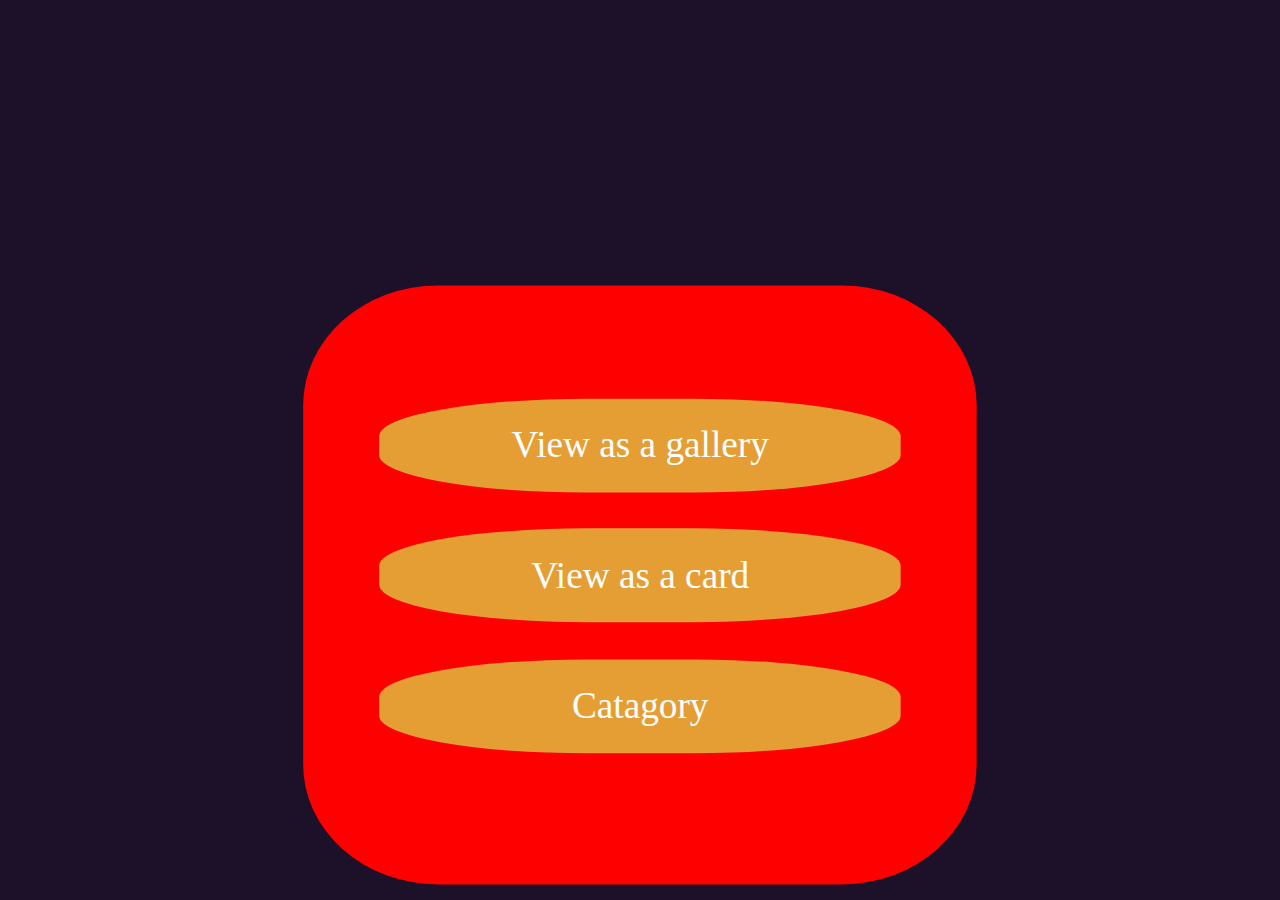
<file: index.html>
<!DOCTYPE html>
<html>
<head>
	<title>Menu</title>
	<link rel="stylesheet" type="text/css" href="main.css">
</head>
<body>

<div class="div1">
	<a href="gallery.html">View as a gallery</a>
	<a href="card.html">View as a card</a>
	<a href="catagory.html">Catagory</a>

</div>

</body>
</html>
</file>
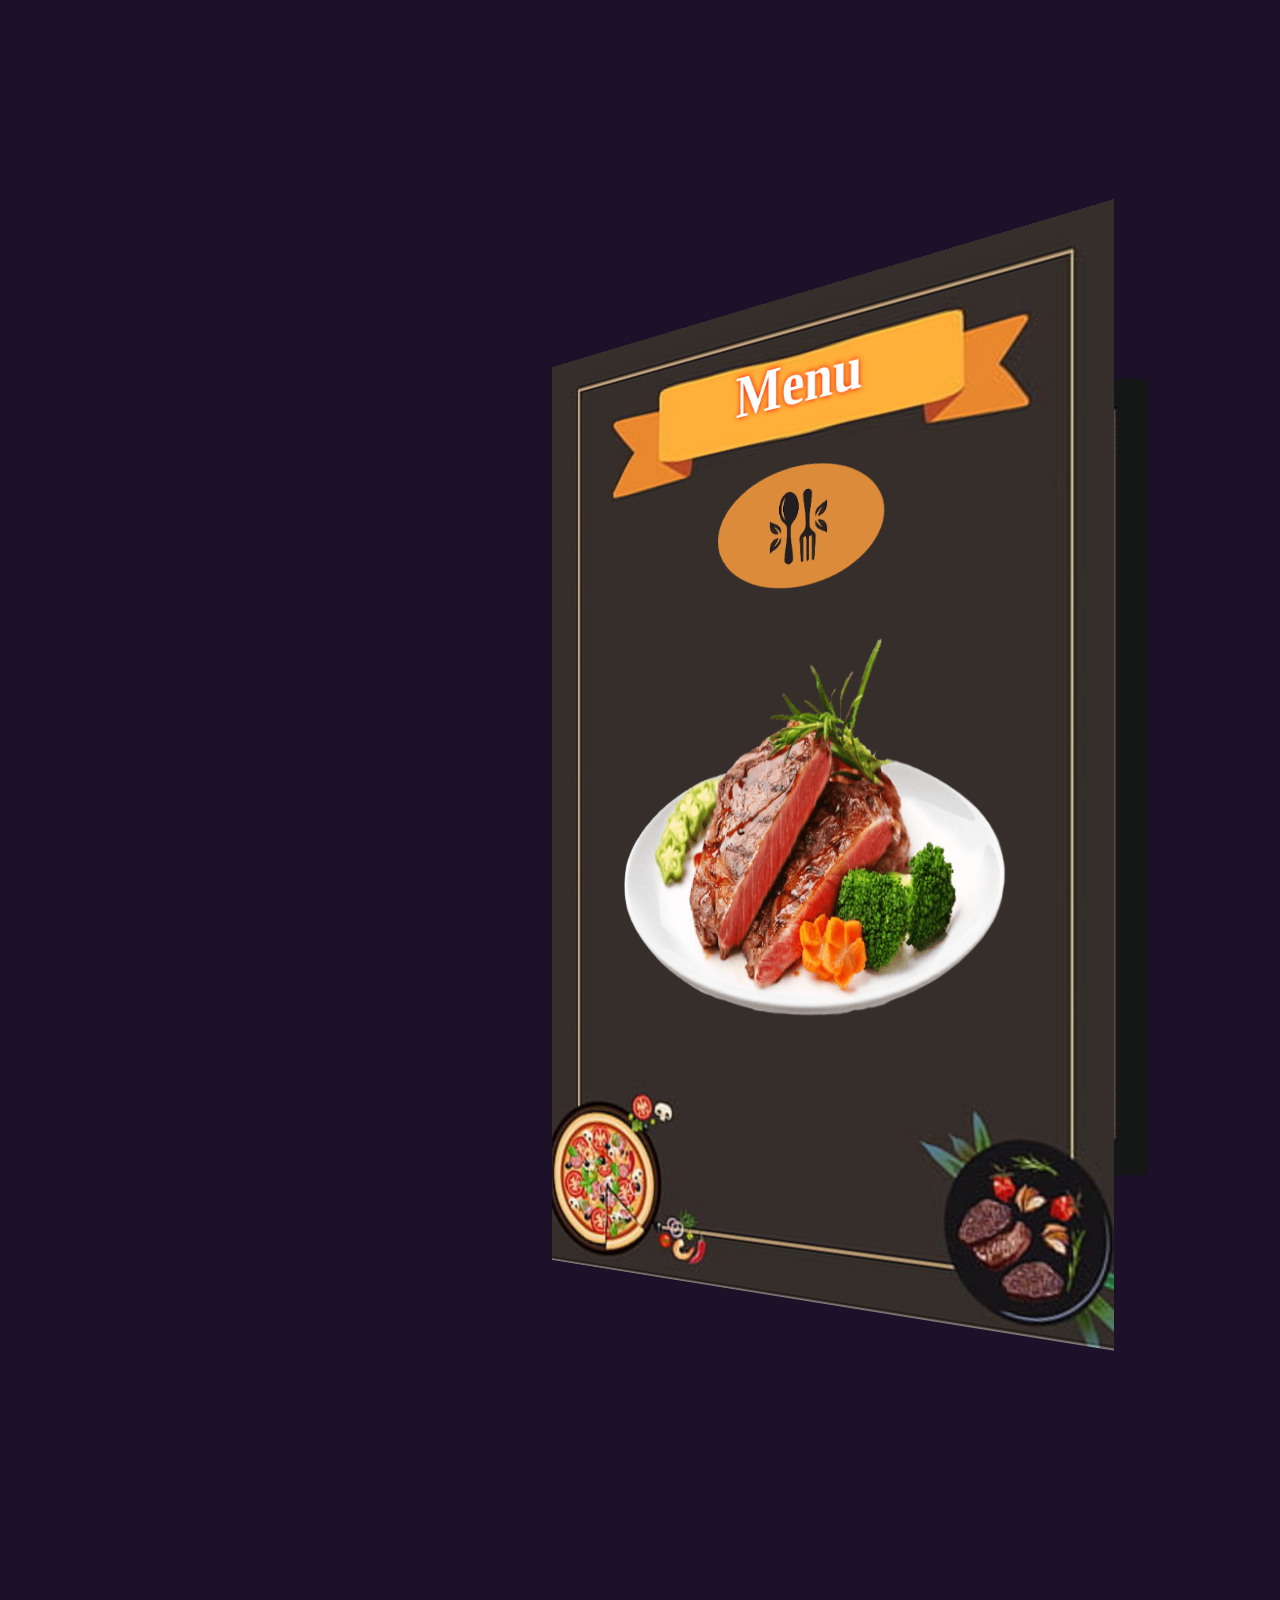
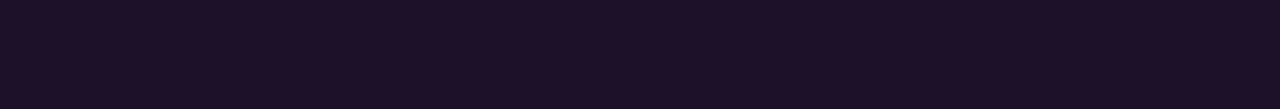
<file: card.html>
<!DOCTYPE html>
<html>
<head>
	<title>Menu</title>
	<link rel="stylesheet" href="https://cdnjs.cloudflare.com/ajax/libs/font-awesome/4.7.0/css/font-awesome.min.css">
	<link rel="stylesheet" type="text/css" href="card.css">
</head>
<body>

<div class="container">

<div id="p1" class="page">
	<h1 class="h1menu">Menu</h1>
<img src="img/logo.png" class="logo">
<img src="img/meat.png" class="menuimg">
</div>

<div class="page pages" id="page1">
	
	<h2 class="h2page">Main</h2>
	<div class="part1">
	<ul class="list">
		<li>Food Example 1 </li>
		<li>Food Example 1 </li>
		<li>Food Example 1 </li>
		<li>Food Example 1 </li>
		<li>Food Example 1 </li>
		<li>Food Example 1 </li>
		<li>Food Example 1 </li>
		<li>Food Example 1 </li>
	</ul>
</div>
<div class="part2">
	<ul class="list">
		<li>10$</li>
		<li>10$</li>
		<li>10$</li>
		<li>10$</li>
		<li>10$</li>
		<li>10$</li>
		<li>10$</li>
		<li>10$</li>
	</ul>
</div>
<div class="imgdiv2">
		<img src="food/7.png">
	</div>

</div>

<div class="page pages" id="page2">
	<h2 class="h2page">Salads</h2>
	<div class="part1">
	<ul class="list">
		<li>Food Example 1 </li>
		<li>Food Example 1 </li>
		<li>Food Example 1 </li>
		
	</ul>
</div>
<div class="part2">
	<ul class="list">
		<li>10$</li>
		<li>10$</li>
		<li>10$</li>
		
	</ul>
</div>

	<h2 class="h2page2">Drinks</h2>
	<div class="part1">
	<ul class="list">
		<li>Food Example 1 </li>
		<li>Food Example 1 </li>
		<li>Food Example 1 </li>
		<li>Food Example 1 </li>
		
	</ul>
</div>
<div class="part2">
	<ul class="list">
		<li>10$</li>
		<li>10$</li>
		<li>10$</li>
		<li>10$</li>
	</ul>
</div>

	<div class="imgdiv4">
		<img src="food/4.png">
	</div>
</div>

<div id="page3" class="page pages">
	
	<h2 class="h2page">Deserts</h2>
	<div class="part1">
	<ul class="list">
		<li>Food Example 1 </li>
		<li>Food Example 1 </li>
		<li>Food Example 1 </li>
		<div class="imgdiv1">
		<img src="food/8.png">
	</div>
		
	</ul>
</div>

<div class="part2">
	<ul class="list">
		<li>10$</li>
		<li>10$</li>
		<li>10$</li>
	</ul>
</div>

<div class="special">
	<h3>Special Offer!!!</h3>
	<h4>xxxxxxx xxx xxx x xxxxxxx xxxxx xxxxxx xxxxxxxx xxxxxx</h4>
</div>

<div class="contact">
	
	<h4><i class="fa fa-map-marker"></i> : xxxx, xxxxx, xxxxx</h4>
	<h4><i class="fa fa-phone"></i> : xxx-xxx-xxx</h4>

</div>
</div>

<!--<div id="btndiv">
	<button id="left"><i class="fa fa-arrow-left"></i></button>
	<button id="right"><i class="fa fa-arrow-right"></i></button>
</div> -->

</div>

<script type="text/javascript">
	const cover = document.getElementById('p1');
	const page4 = document.getElementById('page4');
	const page2 = document.getElementById('page2');
	const page3 = document.getElementById('page3');

    


    	cover.addEventListener('click', function() {

		cover.style.transform = 'rotateY(-127deg)';
		
	
		

	});

	

    	page1.addEventListener('click', function() {

		page1.style.transform = 'rotateY(-127deg)';
			cover.style.opacity = '0';
	
		
	});


   	page2.addEventListener('click', function() {
        page1.style.opacity = '0';
		page2.style.transform = 'rotateY(-127deg)';
	});

 	page3.addEventListener('click', function() {

		page2.style.transform = 'rotateY(0deg)';
		page1.style.transform = 'rotateY(0deg)';
		cover.style.opacity = '1';
		page1.style.opacity = '1';
		cover.style.transform = 'rotateY(-40deg)';
		setTimeout(function() {

			

		}, 300)
	});

</script>

</body>
</html>
</file>
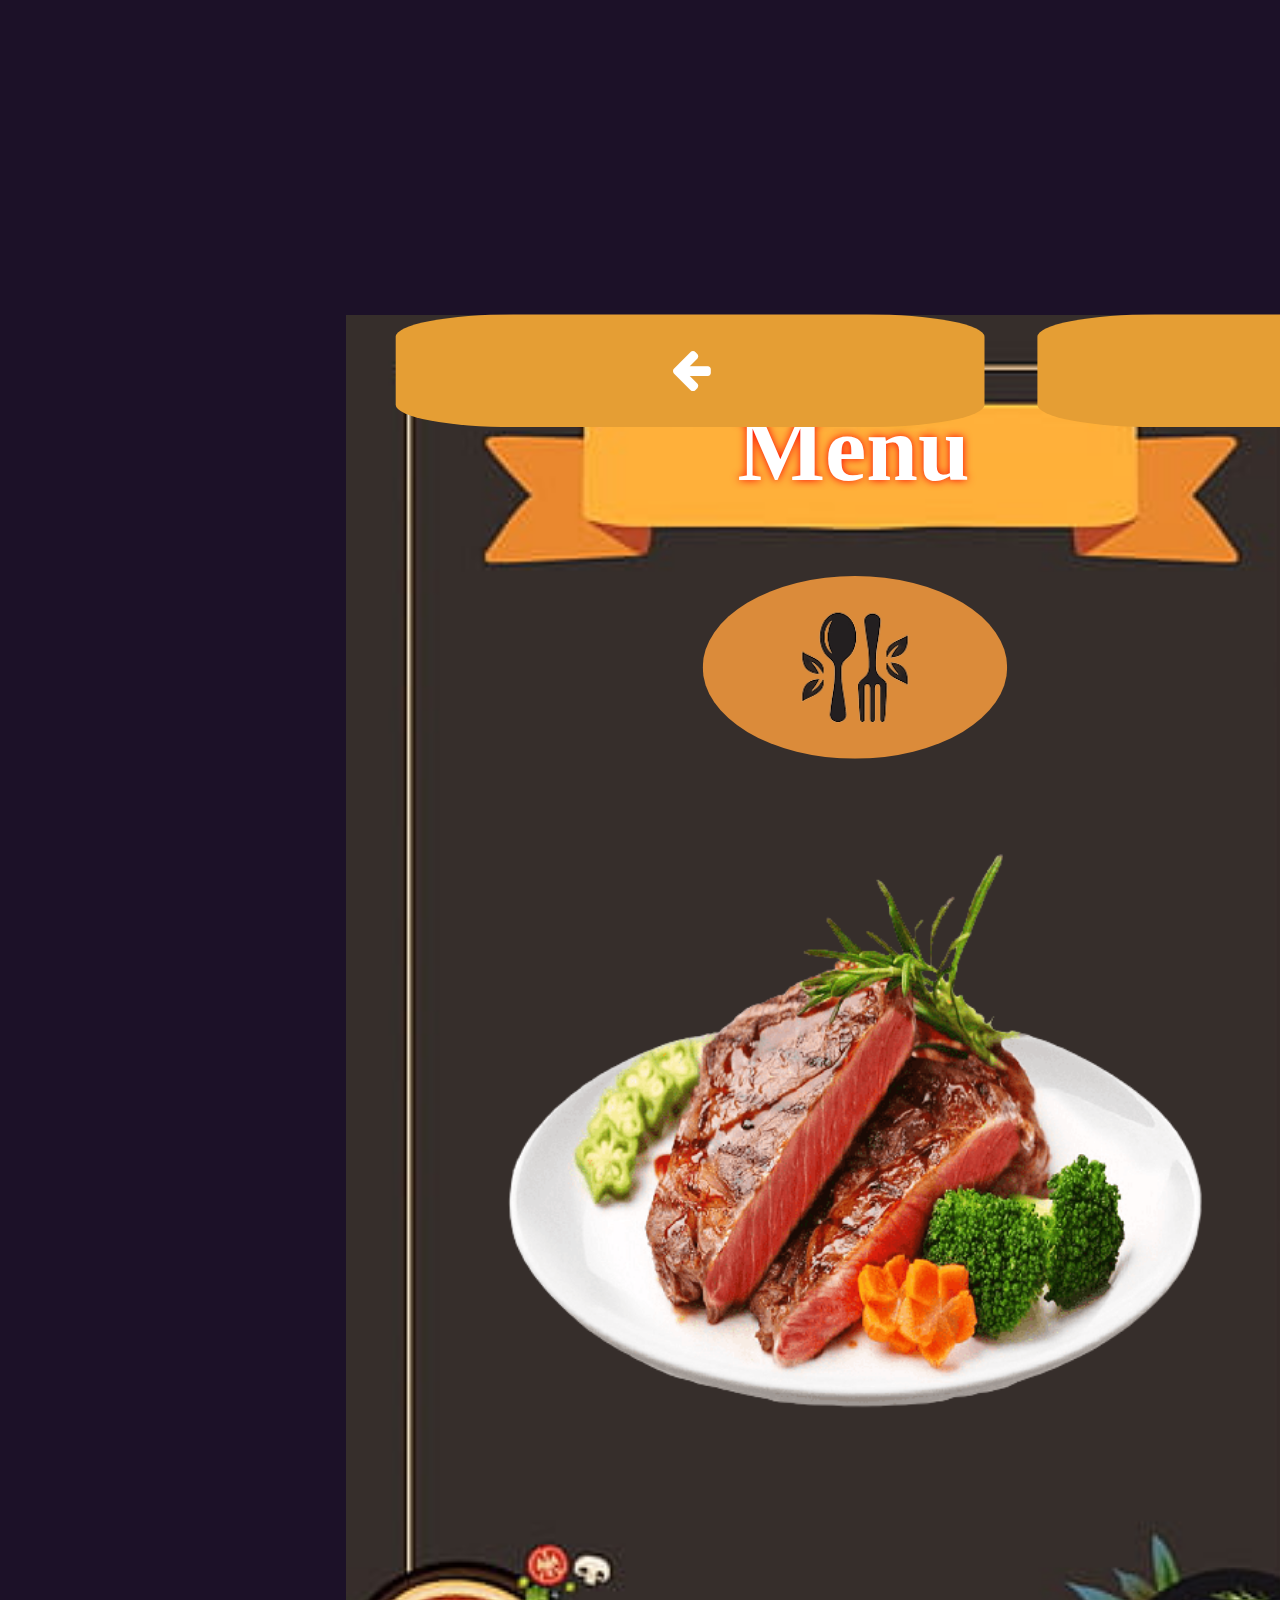
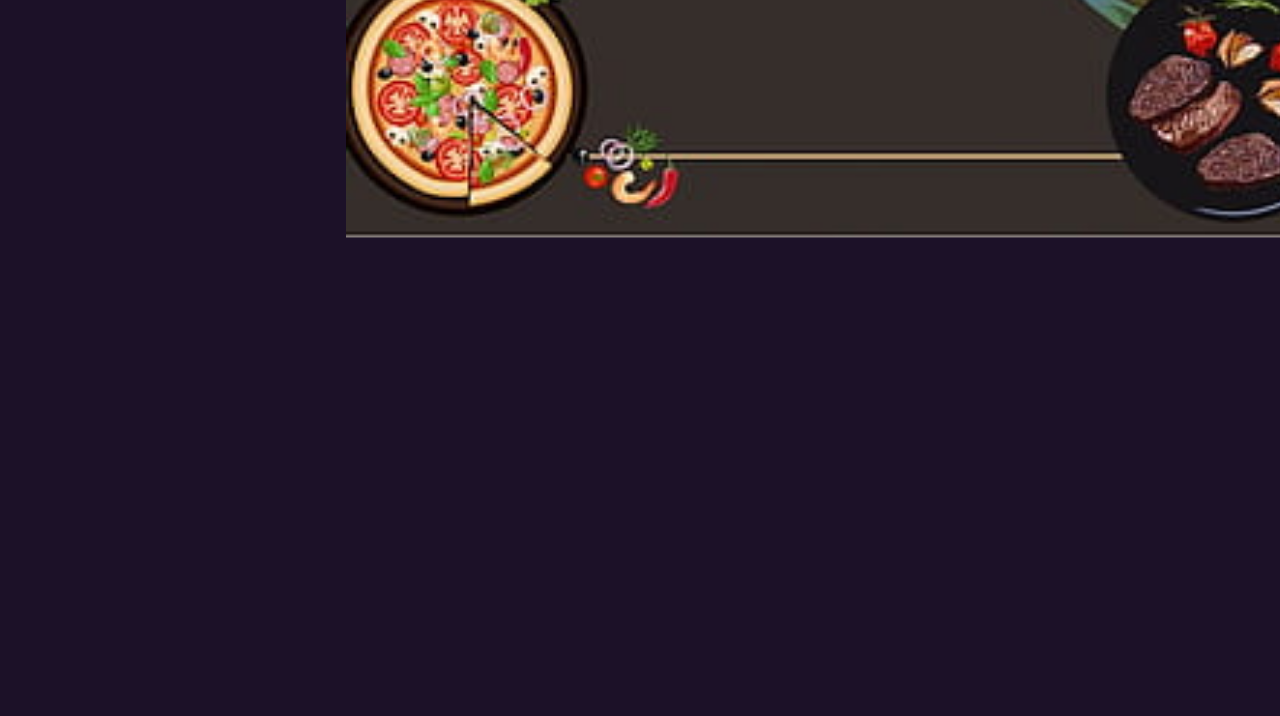
<file: catagory.html>
<!DOCTYPE html>
<html>
<head>
	<title>Menu</title>
	<link rel="stylesheet" href="https://cdnjs.cloudflare.com/ajax/libs/font-awesome/4.7.0/css/font-awesome.min.css">
	<link rel="stylesheet" type="text/css" href="catagory.css">
</head>
<body>

<div id="main">



<div id="p1" class="page">
	<h1 class="h1menu">Menu</h1>
<img src="img/logo.png" class="logo">
<img src="img/meat.png" class="menuimg">
</div>

<div class="page pages" id="page1">
	
	<h2 class="h2page">Main</h2>
	<div class="part1">
	<ul class="list">
		<li>Food Example 1 </li>
		<li>Food Example 1 </li>
		<li>Food Example 1 </li>
		<li>Food Example 1 </li>
		<li>Food Example 1 </li>
		<li>Food Example 1 </li>
		<li>Food Example 1 </li>
		<li>Food Example 1 </li>
	</ul>
</div>
<div class="part2">
	<ul class="list">
		<li>10$</li>
		<li>10$</li>
		<li>10$</li>
		<li>10$</li>
		<li>10$</li>
		<li>10$</li>
		<li>10$</li>
		<li>10$</li>
	</ul>
</div>
<div class="imgdiv2">
		<img src="food/7.png">
	</div>

</div>

<div class="page pages" id="page2">
	<h2 class="h2page">Salads</h2>
	<div class="part1">
	<ul class="list">
		<li>Food Example 1 </li>
		<li>Food Example 1 </li>
		<li>Food Example 1 </li>
		
	</ul>
</div>
<div class="part2">
	<ul class="list">
		<li>10$</li>
		<li>10$</li>
		<li>10$</li>
		
	</ul>
</div>

	<h2 class="h2page2">Drinks</h2>
	<div class="part1">
	<ul class="list">
		<li>Food Example 1 </li>
		<li>Food Example 1 </li>
		<li>Food Example 1 </li>
		<li>Food Example 1 </li>
		
	</ul>
</div>
<div class="part2">
	<ul class="list">
		<li>10$</li>
		<li>10$</li>
		<li>10$</li>
		<li>10$</li>
	</ul>
</div>

	<div class="imgdiv4">
		<img src="food/4.png">
	</div>
</div>

<div id="page3" class="page pages">
	
	<h2 class="h2page">Deserts</h2>
	<div class="part1">
	<ul class="list">
		<li>Food Example 1 </li>
		<li>Food Example 1 </li>
		<li>Food Example 1 </li>
		<div class="imgdiv1">
		<img src="food/8.png">
	</div>
		
	</ul>
</div>

<div class="part2">
	<ul class="list">
		<li>10$</li>
		<li>10$</li>
		<li>10$</li>
	</ul>
</div>

<div class="special">
	<h3>Special Offer!!!</h3>
	<h4>xxxxxxx xxx xxx x xxxxxxx xxxxx xxxxxx xxxxxxxx xxxxxx</h4>
</div>

<div class="contact">
	
	<h4><i class="fa fa-map-marker"></i> : xxxx, xxxxx, xxxxx</h4>
	<h4><i class="fa fa-phone"></i> : xxx-xxx-xxx</h4>

</div>
</div>



<div class="page pages" id="catagory">
	<div class="catagoryDiv">
		<h2 class="catagoryH2">Catagory</h2>
		<button class="catagoryBtn" id="main9">Main</button>
		<button class="catagoryBtn" id="saladsDrinks">Salads & Drinks</button>
		<button class="catagoryBtn" id="desert1">Desert</button>
	</div>

</div>

</div>

	<div id="btndiv">
	<button id="left"><i class="fa fa-arrow-left"></i></button>
	<button id="right"><i class="fa fa-arrow-right"></i></button>
</div>

<script type="text/javascript">
	const cover = document.getElementById('p1');
	const page4 = document.getElementById('page4');
	const page2 = document.getElementById('page2');
	const page3 = document.getElementById('page3');
	const btnleft = document.getElementById('left');
	const btnright = document.getElementById('right');
	const catagory = document.getElementById('catagory');
	const main9 = document.getElementById('main9');
	const saladsDrinks = document.getElementById('saladsDrinks');
	const desert1 = document.getElementById('desert1');
    
    let c1 = cover.style.opacity = '1';
    let p1 = page1.style.opacity = '0';
    let p2 = page2.style.opacity = '0';
    let p3 = page3.style.opacity = '0';
    let catagoryPage = catagory.style.opacity = '0';
    
  
    main9.addEventListener('click', function() {
    	catagory.style.opacity = '0';
    	catagory.style.zindex = '-67';
    	page1.style.opacity = '1';
    	page1.style.zindex = '999999999';
    	console.log('a');
    	main9.disabled = true;
    	saladsDrinks.disabled = true;
    	desert1.disabled = true;
    	catagoryPage = 0;
    	p1=1;
    	p2=0;
    	p3=0;
    });


       saladsDrinks.addEventListener('click', function() {
    	catagory.style.opacity = '0';
    	catagory.style.zindex = '-67';
    	page2.style.opacity = '1';
    	page2.style.zindex = '999999999';
    	main9.disabled = true;
    	saladsDrinks.disabled = true;
    	desert1.disabled = true;
    	catagoryPage = 0;
    	p1=0;
    	p2=1;
    	p3=0;
    });


    
       desert1.addEventListener('click', function() {
    	catagory.style.opacity = '0';
    	catagory.style.zindex = '-67';
    	page3.style.opacity = '1';
    	page3.style.zindex = '999999999';
    	main9.disabled = true;
    	saladsDrinks.disabled = true;
    	desert1.disabled = true;
    	catagoryPage = 0;
    	p1=0;
    	p2=0;
    	p3=1;
    }); 



	btnright.addEventListener('click', function() {
	if (c1=='1') {
    cover.style.opacity = '0';
    cover.style.zindex = '-6';
    catagory.style.zindex = '99999';
    catagory.style.opacity = '1';
    c1=0;
    catagoryPage=1;
    main9.disabled = false;
    desert1.disabled = false;
    saladsDrinks.disabled = false;
}

else if (catagoryPage==0 || p1==1 || p2==1 || p3==1){ 
    page2.style.opacity = '0';
    page2.style.zindex = '-9999';
    page1.style.zindex = '-999';
    page1.style.opacity = '0';
    page3.style.zindex = '-999';
    page3.style.opacity = '0';
    catagory.style.opacity = '1';
    catagory.style.zindex = '999999999';
    main9.disabled = false;
    desert1.disabled = false;
    saladsDrinks.disabled = false;

    p1=0;
    p2=0;
    p3=0;
    catagoryPage= 1;

}

	});



	btnleft.addEventListener('click', function() {
	if (p1==1 || p2==1 || p3==1 || catagoryPage==1) {
    cover.style.opacity = '1';
    cover.style.zindex = '+6';
    page1.style.zindex = '-5';
    page1.style.opacity = '0';
    page2.style.zindex = '-5';
    page2.style.opacity = '0';
    page3.style.zindex = '-5';
    page3.style.opacity = '0';
    catagory.style.opacity = '0';
    catagory.style.zindex = '-9';
    c1=1;
    p1=0;
    p2=0;
    p3=0;
    catagoryPage=0;
    main9.disabled = true;
    desert1.disabled = true;
    saladsDrinks.disabled = true;

}



	});



</script>

</body>
</html>
</file>
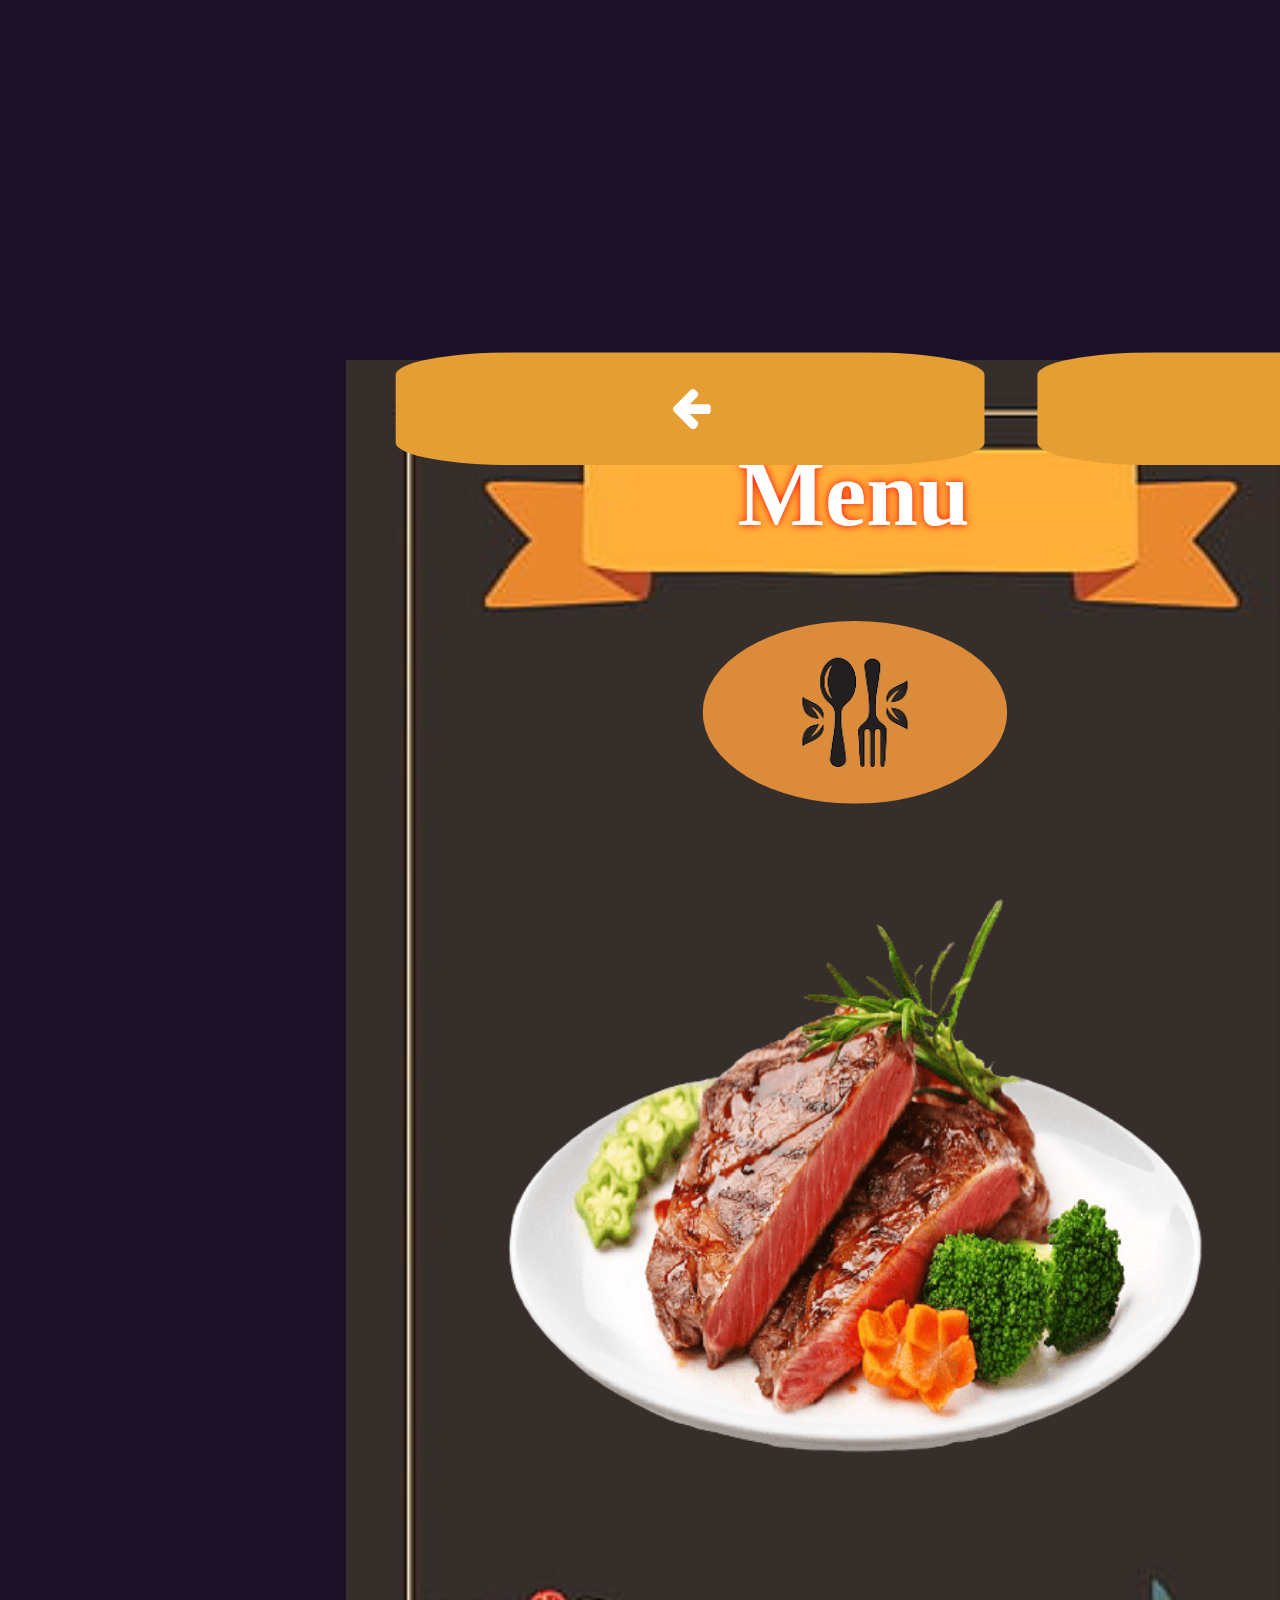
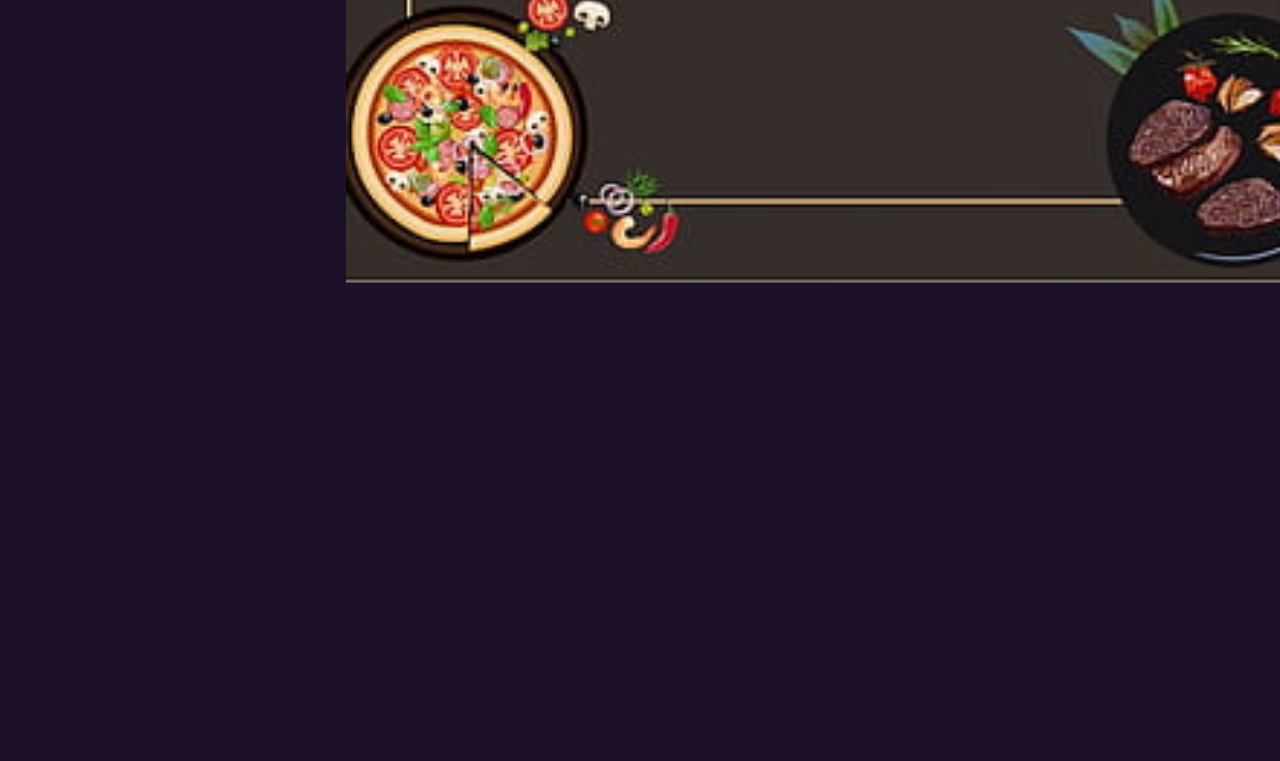
<file: gallery.html>
<!DOCTYPE html>
<html>
<head>
	<title>Menu</title>
	<link rel="stylesheet" href="https://cdnjs.cloudflare.com/ajax/libs/font-awesome/4.7.0/css/font-awesome.min.css">
	<link rel="stylesheet" type="text/css" href="gallery.css">
</head>
<body>

<div id="main">

<div id="p1" class="page">
	<h1 class="h1menu">Menu</h1>
<img src="img/logo.png" class="logo">
<img src="img/meat.png" class="menuimg">
</div>

<div class="page pages" id="page1">
	
	<h2 class="h2page">Main</h2>
	<div class="part1">
	<ul class="list">
		<li>Food Example 1 </li>
		<li>Food Example 1 </li>
		<li>Food Example 1 </li>
		<li>Food Example 1 </li>
		<li>Food Example 1 </li>
		<li>Food Example 1 </li>
		<li>Food Example 1 </li>
		<li>Food Example 1 </li>
	</ul>
</div>
<div class="part2">
	<ul class="list">
		<li>10$</li>
		<li>10$</li>
		<li>10$</li>
		<li>10$</li>
		<li>10$</li>
		<li>10$</li>
		<li>10$</li>
		<li>10$</li>
	</ul>
</div>
<div class="imgdiv2">
		<img src="food/7.png">
	</div>

</div>

<div class="page pages" id="page2">
	<h2 class="h2page">Salads</h2>
	<div class="part1">
	<ul class="list">
		<li>Food Example 1 </li>
		<li>Food Example 1 </li>
		<li>Food Example 1 </li>
		
	</ul>
</div>
<div class="part2">
	<ul class="list">
		<li>10$</li>
		<li>10$</li>
		<li>10$</li>
		
	</ul>
</div>

	<h2 class="h2page2">Drinks</h2>
	<div class="part1">
	<ul class="list">
		<li>Food Example 1 </li>
		<li>Food Example 1 </li>
		<li>Food Example 1 </li>
		<li>Food Example 1 </li>
		
	</ul>
</div>
<div class="part2">
	<ul class="list">
		<li>10$</li>
		<li>10$</li>
		<li>10$</li>
		<li>10$</li>
	</ul>
</div>

	<div class="imgdiv4">
		<img src="food/4.png">
	</div>
</div>

<div id="page3" class="page pages">
	
	<h2 class="h2page">Deserts</h2>
	<div class="part1">
	<ul class="list">
		<li>Food Example 1 </li>
		<li>Food Example 1 </li>
		<li>Food Example 1 </li>
		<div class="imgdiv1">
		<img src="food/8.png">
	</div>
		
	</ul>
</div>

<div class="part2">
	<ul class="list">
		<li>10$</li>
		<li>10$</li>
		<li>10$</li>
	</ul>
</div>

<div class="special">
	<h3>Special Offer!!!</h3>
	<h4>xxxxxxx xxx xxx x xxxxxxx xxxxx xxxxxx xxxxxxxx xxxxxx</h4>
</div>

<div class="contact">
	
	<h4><i class="fa fa-map-marker"></i> : xxxx, xxxxx, xxxxx</h4>
	<h4><i class="fa fa-phone"></i> : xxx-xxx-xxx</h4>

</div>
</div>



</div>


<div id="btndiv">
	<button id="left"><i class="fa fa-arrow-left"></i></button>
	<button id="right"><i class="fa fa-arrow-right"></i></button>
</div>	

	
<script type="text/javascript">
	const cover = document.getElementById('p1');
	const page4 = document.getElementById('page4');
	const page2 = document.getElementById('page2');
	const page3 = document.getElementById('page3');
	const btnleft = document.getElementById('left');
	const btnright = document.getElementById('right');
    
    let c1 = cover.style.opacity = '1';
    let p1 = page1.style.opacity = '0';
    let p2 = page2.style.opacity = '0';
    let p3 = page3.style.opacity = '0';

    

	btnright.addEventListener('click', function() {
	if (c1=='1') {
    cover.style.opacity = '0';
    cover.style.zindex = '-6';
    page1.style.zindex = '3';
    page1.style.opacity = '1';
    c1=0;
    p1=1;
}

else if (c1=='0' && p1=='1'){ 
    page2.style.opacity = '1';
    page2.style.zindex = '4';
    page1.style.zindex = '0';
    page1.style.opacity = '-6';
    p1=0;
    p2=1;

}


else if (p1=='0' && p2=='1'){ 
    page3.style.opacity = '1';
    page3.style.zindex = '4';
    page2.style.zindex = '0';
    page2.style.opacity = '-6';
    p2=0;
    p3=1;

}

else if (c1=='0' && p3=='1'){ 
    page3.style.opacity = '0';
    page3.style.zindex = '-4';
    cover.style.zindex = '8';
    cover.style.opacity = '1';
    c1=1;
    p3=0;

}



	});



	btnleft.addEventListener('click', function() {
	if (p1=='1') {
    cover.style.opacity = '1';
    cover.style.zindex = '+6';
    page1.style.zindex = '-5';
    page1.style.opacity = '0';
    c1=1;
    p1=0;
}

else if (p1=='0' && p2=='1'){ 
    page2.style.opacity = '0';
    page2.style.zindex = '-7';
    page1.style.zindex = '7';
    page1.style.opacity = '1';
    p1=1;
    p2=0;

}


else if (p2=='0' && p3=='1'){ 
    page3.style.opacity = '0';
    page3.style.zindex = '-9';
    page2.style.zindex = '1';
    page2.style.opacity = '7';
    p2=1;
    p3=0;

}

else if (c1=='1' && p3=='0'){ 
    page3.style.opacity = '1';
    page3.style.zindex = '9';
    cover.style.zindex = '-9';
    cover.style.opacity = '0';
    c1=0;
    p3=1;

}


	});



</script>

</body>
</html>
</file>
<file: main.css>
* {
	margin: 0;
	padding: 0;
	font-family: cursive;

}

body {
	background: #1c1128;
}

.div1 {
	width: 350px;
	height: 300px;
	display: block;
	margin-left: auto;
	margin-right: auto;
	margin-top: 30%;
	text-align: center;
	font-size: 20px;
	background: red;
	padding: 4%;
	border: none;
	border-radius: 20%;
}

.div1 a {
	display: block;
	padding: 5%;
	text-decoration: none;
	border: none;
	font-size: 25px;
	margin-top: 7%;
	background: #e59e34;
	border-radius: 40%;
	transition: 0.5s;
	color: white;
}


.div1 a:hover {
	background: black;
}

.div1 {
		transform: scale(1.49);
	}


@media(max-width: 768px) {
	.div1 {
		transform: scale(1.3);
	}
}
</file>
<file: card.css>
* {
	margin: 0;
	padding: 0;
	scroll-behavior: smooth;
}


body {
	background: #1c1128;
}


.container {
  width: 350px;
  height: 690px;
  perspective: 1000px;
margin-right: auto;
margin-left: auto;
margin-top: 33%;
}



.card {
  transform-style: preserve-3d;
  transform: rotateZ(-5deg);
  
}


#p1 {
	background-image: url("img/background.jpg");
	background-repeat: no-repeat;
	background-size: 100%;
	margin-right: auto;
	margin-left: auto;
	text-align: center;
	color: white;
}


.h1menu {
	margin-top: 1%;
	padding: 7%;
	padding-top: 7%;
	text-align: center;
	font-family: cursive;
	text-shadow: 0 0 3px red;
	font-weight: bold;
}

.menuimg {
	display: block;
	margin-left: auto;
	margin-right: auto;
	width: 70%;
	padding-top: 1%;
}

.logo {
	width: 30%;
	padding-bottom: 0;
	background: #db8b3a;
	border-radius: 50%;
}

.page {
	background-image: url("img/background page.jpg");
	background-repeat: no-repeat;
	background-size: 100%;
	margin-right: auto;
	left: 35%;
	width: 350px;
	height: 690px;
	text-align: center;
	display: block;
	color: white;
	margin-top: 1%;
	position: absolute;
    transition: 1.7s;
    transform-origin: left;
    text-align: center;

}


.h2page {
	display: block;
	margin-right: auto;
	margin-left: auto;
	padding: 5%;
	padding-top: 20%;
	font-family: cursive;
	font-weight: bold;
	text-shadow: 0 0 3px yellow;
	border-bottom: 0.5px solid grey;
	width: 50%;
}

.h2page2 {
	display: block;
	margin-right: auto;
	margin-left: auto;
	padding: 5%;
	padding-top: 3%;
	font-family: cursive;
	font-weight: bold;
	text-shadow: 0 0 3px yellow;
	border-bottom: 0.5px solid grey;
	width: 50%;
}

.list {
	display: block;
	text-decoration: none;
	width: 150px;
	font-size: 13px;
	list-style: none;
	padding-right: 100px;
}


ul li {
	display: block;
	margin-top: 5%;
	font-family: Noto fonts;
	text-shadow: 0 0 10px red;
	font-weight: bold;

}

.part1 {
	display: inline-block;
	width: 40%;
	margin-left: 7%;
}

.part2 {
	display: inline-block;
	width: 40%;
	padding-left: 2%;
}


.special{
	background: #470606;
	width: 50%;
	display: block;
	margin-left: auto;
	margin-right: auto;
	border-radius: 25%;
	padding: 1%;
	border: 0.5px solid white;
	box-shadow:0 0 7px white;
}

.contact {
	padding: 5%;
	font-weight: bold;
}


.imgdiv1 {
float: right;
width: 70%;


}

.imgdiv1 img {
width: 70%;
padding-left: 80%;
}

.imgdiv2 {
display: block;
width: 50%;
margin-right: 5%;
}

.imgdiv2 img {
width: 50%;
padding-left: 77%;
}


.imgdiv4 {
float: left;
width: 45%;




}

.imgdiv4 img {
width: 45%;
padding-left: 80%;
}

.pages {
	margin-top: 3%;
}

#p1 {
	margin-top: 1%;
	opacity: 1;
	transform: rotateY(-40deg);
	z-index: 9;

}

#page1 {
z-index: 3;
}
#page2 {
z-index: 2;
}
#page3 { 
z-index: 1;
}

#btndiv {
	position: absolute;
	left: 30%;
	top: 90%;
	width: 40%;

}


#btndiv button {
	width: 40%;
	padding: 2%;
	display: inline-block;
	margin-left: 3%;
	font-size: 20px;
	transition: 1s;
	border: none;
	border-radius: 20%;
	color: white;
	background: #e59e34; 
}

#btndiv button:hover {
	background: black;
}




.container {
transform: scale(1.7);	
	margin-top: 47%;	
}

@media(max-width: 768px) {
	.page {
		left: 0.5%;
	}
}



@media(max-width: 768px) {
  .container {
    margin-left: 25%;
    margin-top: 47%;	  
  }
}
</file>
<file: catagory.css>
* {
	margin: 0;
	padding: 0;
	scroll-behavior: smooth;
}


body {
	background: #1c1128;
}

#p1 {
	background-image: url("img/background.jpg");
	background-repeat: no-repeat;
	background-size: 100%;
	margin-right: auto;
	margin-left: auto;
	width: 350px;
	height: 680px;
	text-align: center;
	color: white;
}


.h1menu {
	margin-top: 1%;
	padding: 7%;
	padding-top: 7%;
	text-align: center;
	font-family: cursive;
	text-shadow: 0 0 3px red;
	font-weight: bold;
}

.menuimg {
	display: block;
	margin-left: auto;
	margin-right: auto;
	width: 70%;
	padding-top: 1%;
}

.logo {
	width: 30%;
	padding-bottom: 0;
	background: #db8b3a;
	border-radius: 50%;
}

.page {
	background-image: url("img/background page.jpg");
	background-repeat: no-repeat;
	background-size: 100%;
	margin-right: auto;
	left: 35%;
	width: 350px;
	height: 690px;
	text-align: center;
	display: block;
	color: white;
	position: absolute;
	top: 30%;
    transition: 1.1s;
    opacity: 0;
    z-index: -99;

}


.h2page {
	display: block;
	margin-right: auto;
	margin-left: auto;
	padding: 5%;
	padding-top: 20%;
	font-family: cursive;
	font-weight: bold;
	text-shadow: 0 0 3px yellow;
	border-bottom: 0.5px solid grey;
	width: 50%;
}

.h2page2 {
	display: block;
	margin-right: auto;
	margin-left: auto;
	padding: 5%;
	padding-top: 3%;
	font-family: cursive;
	font-weight: bold;
	text-shadow: 0 0 3px yellow;
	border-bottom: 0.5px solid grey;
	width: 50%;
}

.list {
	display: block;
	text-decoration: none;
	width: 150px;
	font-size: 13px;
	list-style: none;
	padding-right: 100px;
}


ul li {
	display: block;
	margin-top: 5%;
	font-family: Noto fonts;
	text-shadow: 0 0 10px red;
	font-weight: bold;

}

.part1 {
	display: inline-block;
	width: 40%;
	margin-left: 7%;
}

.part2 {
	display: inline-block;
	width: 40%;
	padding-left: 2%;
}


.special{
	background: #470606;
	width: 50%;
	display: block;
	margin-left: auto;
	margin-right: auto;
	border-radius: 25%;
	padding: 1%;
	border: 0.5px solid white;
	box-shadow:0 0 7px white;
}

.contact {
	padding: 5%;
	font-weight: bold;
}


.imgdiv1 {
float: right;
width: 70%;


}

.imgdiv1 img {
width: 70%;
padding-left: 80%;
}

.imgdiv2 {
display: block;
width: 50%;
margin-right: 5%;
}

.imgdiv2 img {
width: 50%;
padding-left: 77%;
}


.imgdiv4 {
float: left;
width: 45%;




}

.imgdiv4 img {
width: 45%;
padding-left: 80%;
}

.pages {
	margin-top: 3%;
}

#p1 {
	margin-top: 1%;
	opacity: 1;
}

#page1 {
	opacity: 0;
}
#page2 {
	opacity: 0;
}
#page3 {
	opacity: 0;
}

#btndiv {
	diplay: block;
	margin-top: 27%;
	width: 50%;
	margin-right: auto;
	margin-left: 60%;
	transform: scale(2.3);

}


#btndiv button {
	width: 40%;
	padding: 2%;
	display: inline-block;
	margin-left: 3%;
	font-size: 20px;
	transition: 1s;
	border: none;
	border-radius: 20%;
	color: white;
	background: #e59e34; 
}

#btndiv button:hover {
	background: black;
}


.catagoryDiv {
	display: block;
	margin-left: auto;
	margin-right: auto;

}


.catagoryH2 {
	margin-top: 15%;
	padding: 5%;
	color: white;
	font-family: cursive;
	border-bottom: solid white 0.5px;
	width: 50%;
	display: block;
	margin-left: auto;
	margin-right: auto;
}

.catagoryBtn {
	display: block;
	margin-right: auto;
	margin-left: auto;
	width: 30%;
	border: none;
	color: white;
	background: #e59e34;
	transition: 1s;
	margin-top: 12%;
	font-size: 20px;
	width: 50%;
	border-radius: 25%;
	padding: 2%;
	font-family: cursive;
	font-weight: bold;
	z-index: 99909;
	position: static;

}

 .catagoryBtn:hover {
	background: black;
}


#main {
	transform: scale(2.9);
	position: absolute;
	top:35%;
	left: 27%;
}







@media(max-width: 768px) {
	#btndiv button {
		font-size: 25px;
		
	}
}
</file>
<file: gallery.css>
* {
	margin: 0;
	padding: 0;
	scroll-behavior: smooth;
}


body {
	background: #1c1128;
}

#p1 {
	background-image: url("img/background.jpg");
	background-repeat: no-repeat;
	background-size: 100%;
	margin-right: auto;
	margin-left: auto;
	width: 350px;
	height: 680px;
	text-align: center;
	color: white;
}


.h1menu {
	margin-top: 1%;
	padding: 7%;
	padding-top: 7%;
	text-align: center;
	font-family: cursive;
	text-shadow: 0 0 3px red;
	font-weight: bold;
}

.menuimg {
	display: block;
	margin-left: auto;
	margin-right: auto;
	width: 70%;
	padding-top: 1%;
}

.logo {
	width: 30%;
	padding-bottom: 0;
	background: #db8b3a;
	border-radius: 50%;
}

.page {
	background-image: url("img/background page.jpg");
	background-repeat: no-repeat;
	background-size: 100%;
	margin-right: auto;
	left: 35%;
	width: 350px;
	height: 690px;
	text-align: center;
	display: block;
	color: white;
	margin-top: 1%;
	position: absolute;
	top: 24%;
    transition: 1.7s;
    opacity: 0;
    z-index: -99;

}


.h2page {
	display: block;
	margin-right: auto;
	margin-left: auto;
	padding: 5%;
	padding-top: 20%;
	font-family: cursive;
	font-weight: bold;
	text-shadow: 0 0 3px yellow;
	border-bottom: 0.5px solid grey;
	width: 50%;
}

.h2page2 {
	display: block;
	margin-right: auto;
	margin-left: auto;
	padding: 5%;
	padding-top: 3%;
	font-family: cursive;
	font-weight: bold;
	text-shadow: 0 0 3px yellow;
	border-bottom: 0.5px solid grey;
	width: 50%;
}

.list {
	display: block;
	text-decoration: none;
	width: 150px;
	font-size: 13px;
	list-style: none;
	padding-right: 100px;
}


ul li {
	display: block;
	margin-top: 5%;
	font-family: Noto fonts;
	text-shadow: 0 0 10px red;
	font-weight: bold;

}

.part1 {
	display: inline-block;
	width: 40%;
	margin-left: 7%;
}

.part2 {
	display: inline-block;
	width: 40%;
	padding-left: 2%;
}


.special{
	background: #470606;
	width: 50%;
	display: block;
	margin-left: auto;
	margin-right: auto;
	border-radius: 25%;
	padding: 1%;
	border: 0.5px solid white;
	box-shadow:0 0 7px white;
}

.contact {
	padding: 5%;
	font-weight: bold;
}


.imgdiv1 {
float: right;
width: 70%;


}

.imgdiv1 img {
width: 70%;
padding-left: 80%;
}

.imgdiv2 {
display: block;
width: 50%;
margin-right: 5%;
}

.imgdiv2 img {
width: 50%;
padding-left: 77%;
}


.imgdiv4 {
float: left;
width: 45%;




}

.imgdiv4 img {
width: 45%;
padding-left: 80%;
}

.pages {
	margin-top: 3%;
}

#p1 {
	margin-top: 1%;
	opacity: 1;
}

#page1 {
	opacity: 0;
}
#page2 {
	opacity: 0;
}
#page3 {
	opacity: 0;
}

	#btndiv {
	diplay: block;
	margin-top: 30%;
	width: 50%;
	margin-right: auto;
	margin-left: 60%;
	transform: scale(2.3);

}




#btndiv button {
	width: 40%;
	padding: 2%;
	display: inline-block;
	margin-left: 3%;
	font-size: 20px;
	transition: 1s;
	border: none;
	border-radius: 20%;
	color: white;
	background: #e59e34; 
}

#btndiv button:hover {
	background: black;
}


#main {
	transform: scale(2.9);
	position: absolute;
	top:40%;
	left: 27%;
}
</file>
